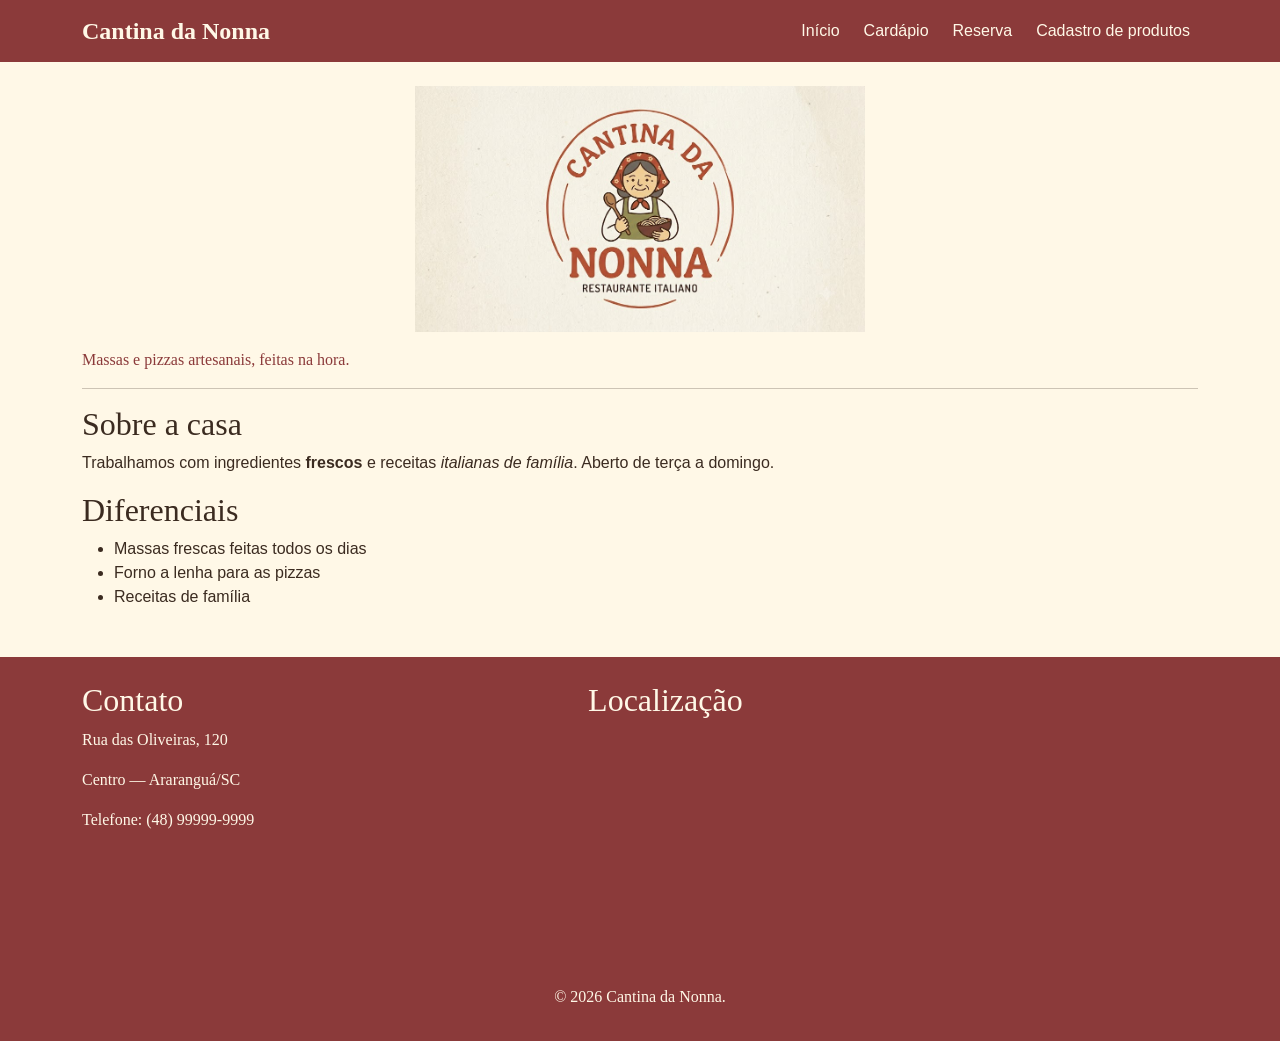
<file: index.html>
<!DOCTYPE html>
<html lang="pt-br">

<head>
  <meta charset="UTF-8">

  <meta name="viewport" content="width=device-width, initial-scale=1">

  <title>Cantina da Nonna</title>

  <link rel="stylesheet" href="https://cdn.jsdelivr.net/npm/bootstrap@5.3.8/dist/css/bootstrap.min.css">
  <link rel="stylesheet" href="public/style/index.css">
</head>


<body class="d-flex flex-column min-vh-100">

  <nav class="navbar navbar-expand-lg" data-bs-theme="dark">
    <div class="container">
      <a class="navbar-brand" href="index.html">Cantina da Nonna</a>

      <button class="navbar-toggler" type="button" data-bs-toggle="collapse" data-bs-target="#menu-principal"
        aria-controls="menu-principal" aria-expanded="false" aria-label="Abrir menu">
        <span class="navbar-toggler-icon"></span>
      </button>

      <div class="collapse navbar-collapse" id="menu-principal">
        <ul class="navbar-nav ms-auto gap-2">
          <li class="nav-item">
            <a class="nav-link active" aria-current="page" href="index.html">Início</a>
          </li>
          <li class="nav-item"><a class="nav-link" href="cardapio.html">Cardápio</a></li>
          <li class="nav-item"><a class="nav-link" href="reserva.html">Reserva</a></li>
          <li class="nav-item"><a class="nav-link" href="cadastro-produtos.html">Cadastro de produtos</a></li>
        </ul>
      </div>
    </div>
  </nav>

  <main class="container mt-4 flex-grow-1">

    <img src="public/images/logo.jpeg" alt="Logo da Cantina da Nonna" width="450" class="d-block mx-auto mb-3">

    <p style="color: #8B3A3A; font-family: Georgia, serif;">Massas e pizzas artesanais, feitas na hora.</p>

    <hr>

    <h2>Sobre a casa</h2>

    <p>
      Trabalhamos com ingredientes <strong>frescos</strong> e receitas
      <em>italianas de família</em>. Aberto de terça a domingo.
    </p>

    <h2>Diferenciais</h2>

    <ul>
      <li>Massas frescas feitas todos os dias</li>
      <li>Forno a lenha para as pizzas</li>
      <li>Receitas de família</li>
    </ul>

  </main>

  <footer>

    <div class="container d-flex gap-4">

      <section class="flex-fill">
        <h2>Contato</h2>
        <p>Rua das Oliveiras, 120</p>
        <p>Centro — Araranguá/SC</p>
        <p>Telefone: (48) 99999-9999</p>
      </section>

      <section class="flex-fill">
        <h2>Localização</h2>

        <iframe src="https://www.google.com/maps?q=Rua%20das%20Oliveiras%20120%20Ararangua%20SC&output=embed"
          width="100%" height="250" style="border:0;" allowfullscreen="" loading="lazy"
          referrerpolicy="no-referrer-when-downgrade">
        </iframe>
      </section>

    </div>

    <p class="text-center">&copy; 2026 Cantina da Nonna.</p>
  </footer>

  <script src="https://cdn.jsdelivr.net/npm/bootstrap@5.3.8/dist/js/bootstrap.bundle.min.js"></script>
</body>

</html>
</file>
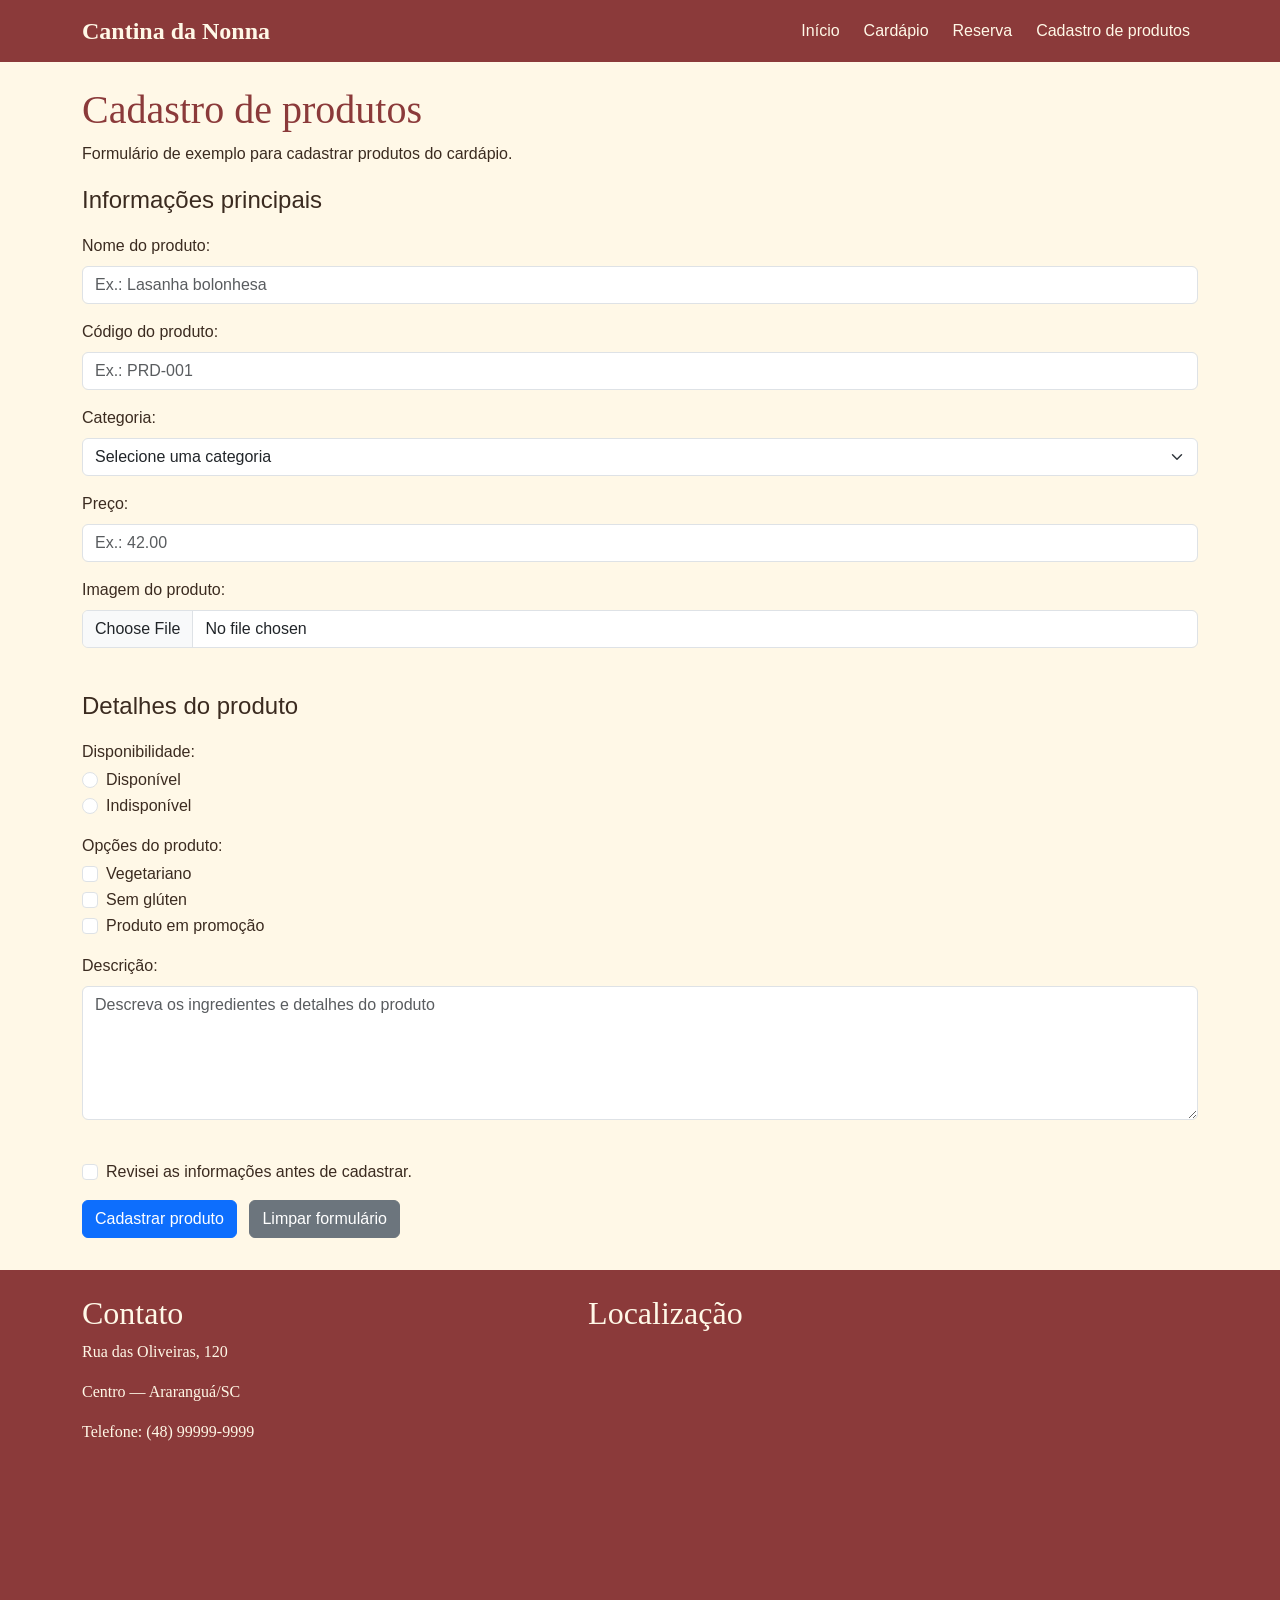
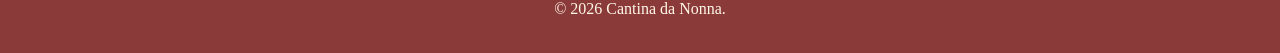
<file: cadastro-produtos.html>
<!DOCTYPE html>
<html lang="pt-br">

<head>
  <meta charset="UTF-8">

  <meta name="viewport" content="width=device-width, initial-scale=1">

  <title>Cantina da Nonna - Cadastro de produtos</title>

  <link rel="stylesheet" href="https://cdn.jsdelivr.net/npm/bootstrap@5.3.8/dist/css/bootstrap.min.css">
  <link rel="stylesheet" href="public/style/index.css">
</head>

<body class="d-flex flex-column min-vh-100">

  <nav class="navbar navbar-expand-lg" data-bs-theme="dark">
    <div class="container">
      <a class="navbar-brand" href="index.html">Cantina da Nonna</a>

      <button class="navbar-toggler" type="button" data-bs-toggle="collapse" data-bs-target="#menu-principal"
        aria-controls="menu-principal" aria-expanded="false" aria-label="Abrir menu">
        <span class="navbar-toggler-icon"></span>
      </button>

      <div class="collapse navbar-collapse" id="menu-principal">
        <ul class="navbar-nav ms-auto gap-2">
          <li class="nav-item"><a class="nav-link" href="index.html">Início</a></li>
          <li class="nav-item"><a class="nav-link" href="cardapio.html">Cardápio</a></li>
          <li class="nav-item"><a class="nav-link" href="reserva.html">Reserva</a></li>
          <li class="nav-item">
            <a class="nav-link active" aria-current="page" href="cadastro-produtos.html">Cadastro de produtos</a>
          </li>
        </ul>
      </div>
    </div>
  </nav>

  <main class="container mt-4 flex-grow-1">

    <h1>Cadastro de produtos</h1>

    <p>Formulário de exemplo para cadastrar produtos do cardápio.</p>

    <form>

      <fieldset class="mb-4">
        <legend class="mb-3">Informações principais</legend>

        <div class="mb-3">
          <label for="nome-produto" class="form-label">Nome do produto:</label>
          <input type="text" id="nome-produto" name="nome-produto" class="form-control"
            placeholder="Ex.: Lasanha bolonhesa" required minlength="3" maxlength="60">
        </div>

        <div class="mb-3">
          <label for="codigo-produto" class="form-label">Código do produto:</label>
          <input type="text" id="codigo-produto" name="codigo-produto" class="form-control" placeholder="Ex.: PRD-001"
            required maxlength="10">
        </div>

        <div class="mb-3">
          <label for="categoria" class="form-label">Categoria:</label>
          <select id="categoria" name="categoria" class="form-select" required>
            <option value="">Selecione uma categoria</option>
            <option value="massa">Massa</option>
            <option value="pizza">Pizza</option>
            <option value="entrada">Entrada</option>
            <option value="bebida">Bebida</option>
            <option value="sobremesa">Sobremesa</option>
          </select>
        </div>

        <div class="mb-3">
          <label for="preco" class="form-label">Preço:</label>
          <input type="number" id="preco" name="preco" class="form-control" placeholder="Ex.: 42.00" required min="1"
            step="0.01">
        </div>

        <div class="mb-3">
          <label for="imagem-produto" class="form-label">Imagem do produto:</label>
          <input type="file" id="imagem-produto" name="imagem-produto" class="form-control" accept="image/*">
        </div>
      </fieldset>

      <fieldset class="mb-4">
        <legend class="mb-3">Detalhes do produto</legend>

        <p class="mb-1">Disponibilidade:</p>
        <div class="form-check">
          <input type="radio" id="disponivel-sim" name="disponibilidade" value="sim" class="form-check-input" required>
          <label for="disponivel-sim" class="form-check-label">Disponível</label>
        </div>
        <div class="form-check mb-3">
          <input type="radio" id="disponivel-nao" name="disponibilidade" value="nao" class="form-check-input">
          <label for="disponivel-nao" class="form-check-label">Indisponível</label>
        </div>

        <p class="mb-1">Opções do produto:</p>
        <div class="form-check">
          <input type="checkbox" id="vegetariano" name="opcoes" value="vegetariano" class="form-check-input">
          <label for="vegetariano" class="form-check-label">Vegetariano</label>
        </div>
        <div class="form-check">
          <input type="checkbox" id="sem-gluten" name="opcoes" value="sem-gluten" class="form-check-input">
          <label for="sem-gluten" class="form-check-label">Sem glúten</label>
        </div>
        <div class="form-check mb-3">
          <input type="checkbox" id="promocao" name="opcoes" value="promocao" class="form-check-input">
          <label for="promocao" class="form-check-label">Produto em promoção</label>
        </div>

        <div class="mb-3">
          <label for="descricao" class="form-label">Descrição:</label>
          <textarea id="descricao" name="descricao" class="form-control" rows="5"
            placeholder="Descreva os ingredientes e detalhes do produto" maxlength="300"></textarea>
        </div>
      </fieldset>

      <div class="form-check mb-3">
        <input type="checkbox" id="conferencia" name="conferencia" class="form-check-input" required>
        <label for="conferencia" class="form-check-label">Revisei as informações antes de cadastrar.</label>
      </div>

      <button type="submit" class="btn btn-primary">Cadastrar produto</button>
      <button type="reset" class="btn btn-secondary ms-2">Limpar formulário</button>
    </form>

  </main>

  <footer>

    <div class="container d-flex gap-4">

      <section class="flex-fill">
        <h2>Contato</h2>
        <p>Rua das Oliveiras, 120</p>
        <p>Centro — Araranguá/SC</p>
        <p>Telefone: (48) 99999-9999</p>
      </section>

      <section class="flex-fill">
        <h2>Localização</h2>

        <iframe src="https://www.google.com/maps?q=Rua%20das%20Oliveiras%20120%20Ararangua%20SC&output=embed"
          width="100%" height="250" style="border:0;" allowfullscreen="" loading="lazy"
          referrerpolicy="no-referrer-when-downgrade">
        </iframe>
      </section>

    </div>

    <p class="text-center">&copy; 2026 Cantina da Nonna.</p>
  </footer>

  <script src="https://cdn.jsdelivr.net/npm/bootstrap@5.3.8/dist/js/bootstrap.bundle.min.js"></script>
</body>

</html>
</file>
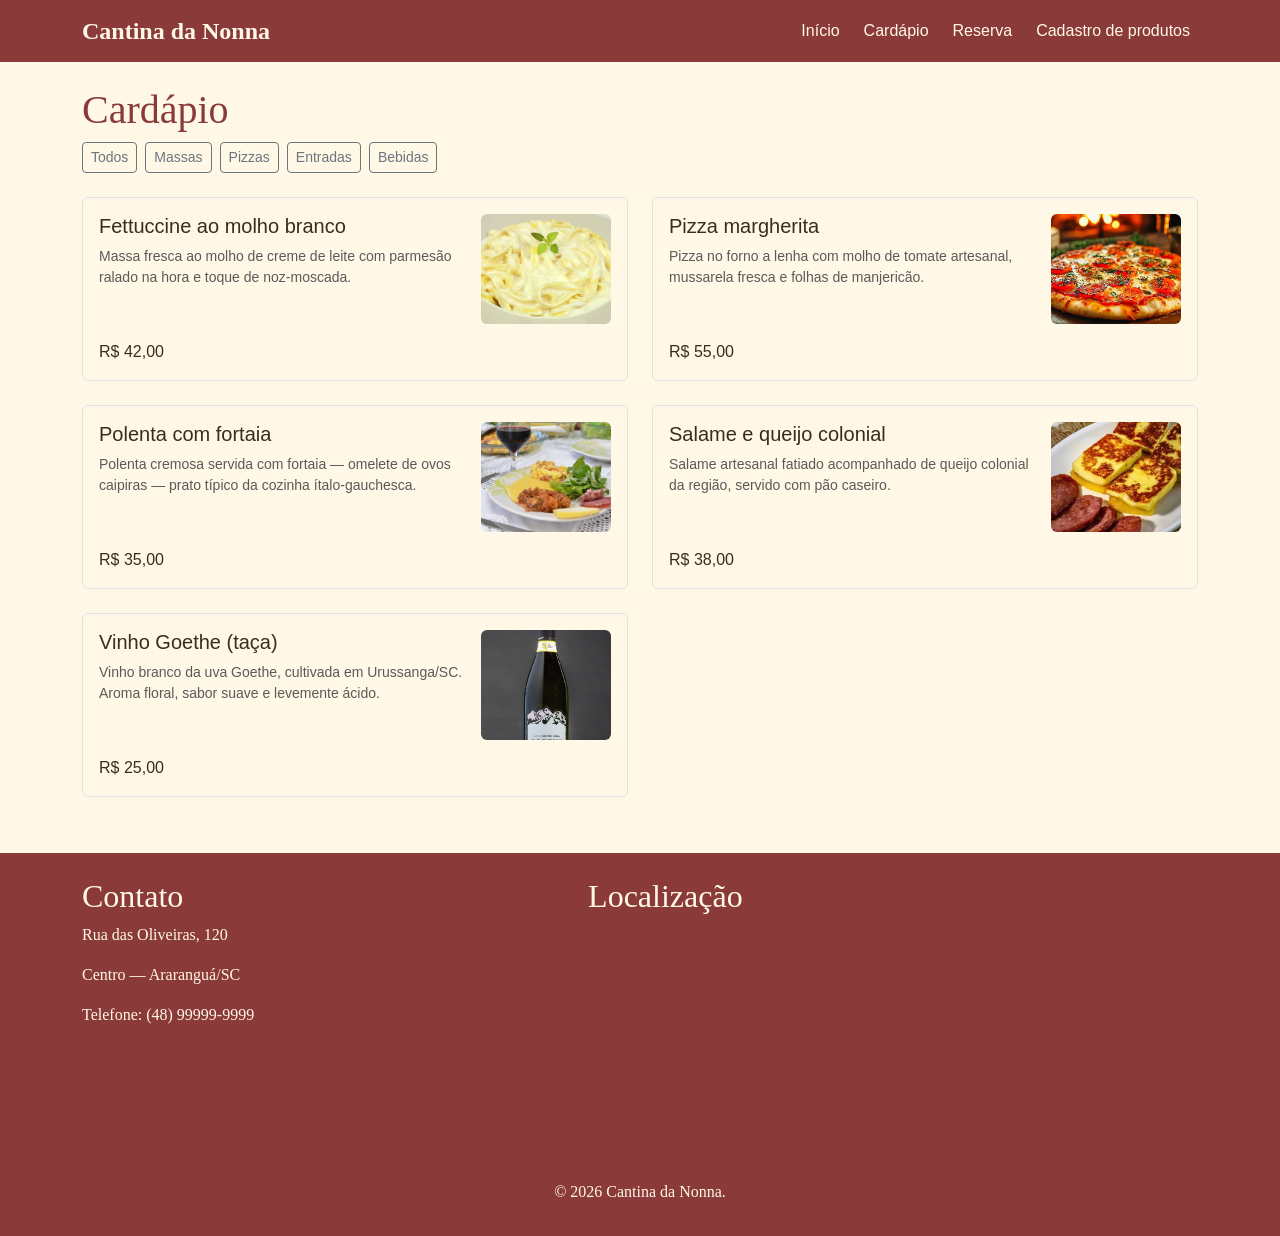
<file: cardapio.html>
<!DOCTYPE html>
<html lang="pt-br">

<head>
  <meta charset="UTF-8">

  <meta name="viewport" content="width=device-width, initial-scale=1">

  <title>Cantina da Nonna - Cardápio</title>

  <link rel="stylesheet" href="https://cdn.jsdelivr.net/npm/bootstrap@5.3.8/dist/css/bootstrap.min.css">
  <link rel="stylesheet" href="public/style/index.css">
</head>

<body class="d-flex flex-column min-vh-100">

  <nav class="navbar navbar-expand-lg" data-bs-theme="dark">
    <div class="container">
      <a class="navbar-brand" href="index.html">Cantina da Nonna</a>

      <button class="navbar-toggler" type="button" data-bs-toggle="collapse" data-bs-target="#menu-principal"
        aria-controls="menu-principal" aria-expanded="false" aria-label="Abrir menu">
        <span class="navbar-toggler-icon"></span>
      </button>

      <div class="collapse navbar-collapse" id="menu-principal">
        <ul class="navbar-nav ms-auto gap-2">
          <li class="nav-item"><a class="nav-link" href="index.html">Início</a></li>
          <li class="nav-item">
            <a class="nav-link active" aria-current="page" href="cardapio.html">Cardápio</a>
          </li>
          <li class="nav-item"><a class="nav-link" href="reserva.html">Reserva</a></li>
          <li class="nav-item"><a class="nav-link" href="cadastro-produtos.html">Cadastro de produtos</a></li>
        </ul>
      </div>
    </div>
  </nav>

  <main class="container mt-4 flex-grow-1">

    <h1>Cardápio</h1>

    <div class="d-flex gap-2 mb-4 flex-wrap" id="filtros">
      <button class="btn btn-outline-secondary btn-sm" data-filtro="todos">Todos</button>
      <button class="btn btn-outline-secondary btn-sm" data-filtro="massa">Massas</button>
      <button class="btn btn-outline-secondary btn-sm" data-filtro="pizza">Pizzas</button>
      <button class="btn btn-outline-secondary btn-sm" data-filtro="entrada">Entradas</button>
      <button class="btn btn-outline-secondary btn-sm" data-filtro="bebida">Bebidas</button>
    </div>

    <div class="row" id="lista-pratos">
      <!-- Os cards são gerados pelo script.js -->
    </div>
  </main>

  <footer>

    <div class="container d-flex gap-4">

      <section class="flex-fill">
        <h2>Contato</h2>
        <p>Rua das Oliveiras, 120</p>
        <p>Centro — Araranguá/SC</p>
        <p>Telefone: (48) 99999-9999</p>
      </section>

      <section class="flex-fill">
        <h2>Localização</h2>

        <iframe src="https://www.google.com/maps?q=Rua%20das%20Oliveiras%20120%20Ararangua%20SC&output=embed"
          width="100%" height="250" style="border:0;" allowfullscreen="" loading="lazy"
          referrerpolicy="no-referrer-when-downgrade">
        </iframe>
      </section>

    </div>

    <p class="text-center">&copy; 2026 Cantina da Nonna.</p>
  </footer>

  <script src="https://cdn.jsdelivr.net/npm/bootstrap@5.3.8/dist/js/bootstrap.bundle.min.js"></script>
  <script src="public/script/script.js"></script>
</body>

</html>
</file>
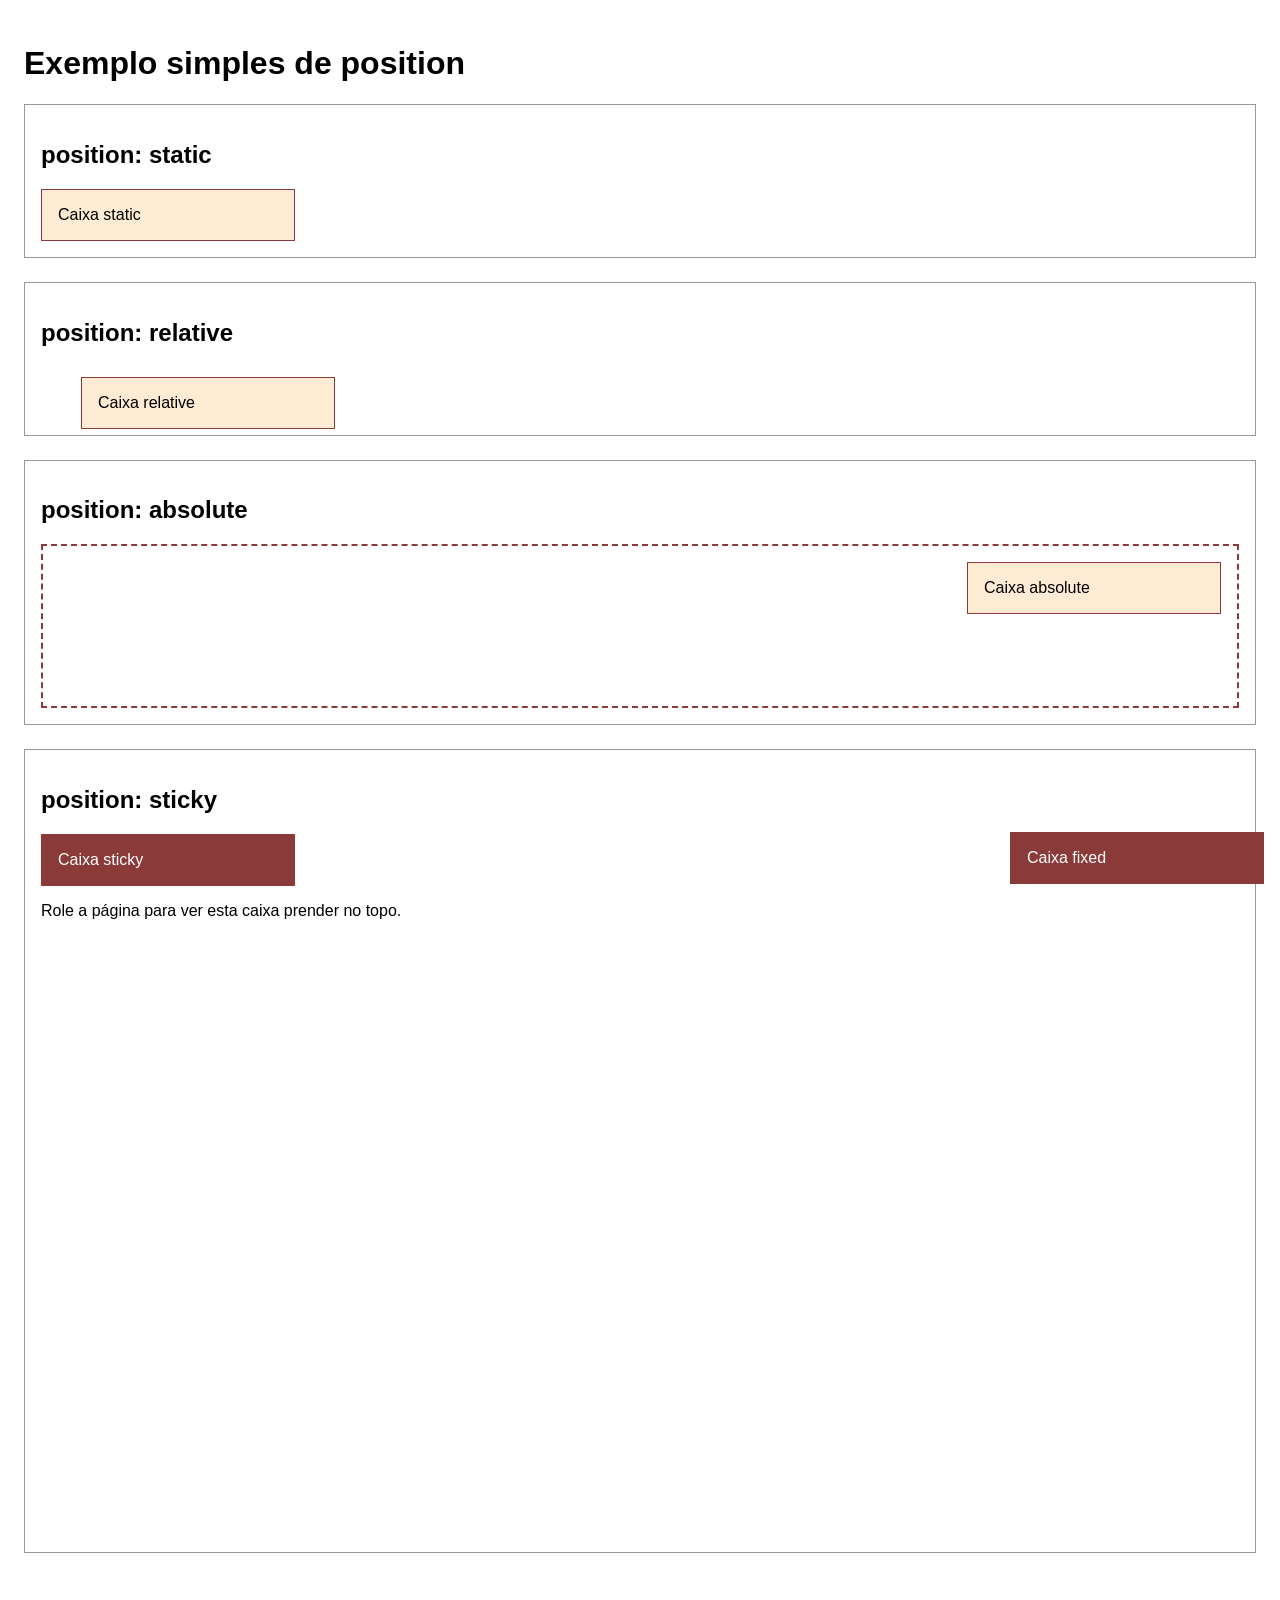
<file: exemplo-position.html>
<!DOCTYPE html>
<html lang="pt-br">

<head>
  <meta charset="UTF-8">
  <meta name="viewport" content="width=device-width, initial-scale=1.0">
  <title>Exemplo de position</title>

  <style>
    body {
      font-family: Arial, sans-serif;
      margin: 0;
      padding: 24px;
    }

    section {
      border: 1px solid #999999;
      margin-bottom: 24px;
      padding: 16px;
    }

    .caixa {
      background-color: #FDEBD3;
      border: 1px solid #8B3A3A;
      padding: 16px;
      width: 220px;
    }

    /*
      static é o padrão.
      Se não escrevermos position, o elemento já é static.
      Ele fica no fluxo normal da página.
    */
    .static {
      position: static;
    }

    /*
      relative mantém o elemento no fluxo normal,
      mas permite deslocar a caixa a partir da posição original.
    */
    .relative {
      position: relative;
      left: 40px;
      top: 10px;
    }

    /*
      O pai recebe position: relative para servir de referência.
      Assim, o filho absolute se posiciona dentro desta caixa.
    */
    .pai {
      border: 2px dashed #8B3A3A;
      height: 160px;
      position: relative;
    }

    /*
      absolute tira o elemento do fluxo normal.
      top e right posicionam a caixa em relação ao pai posicionado.
    */
    .absolute {
      position: absolute;
      right: 16px;
      top: 16px;
    }

    /*
      sticky funciona como normal até chegar no topo.
      Depois, fica preso na posição indicada por top.
    */
    .sticky {
      background-color: #8B3A3A;
      color: #FFFFFF;
      position: sticky;
      top: 0;
    }

    /*
      fixed fica preso na tela.
      Mesmo rolando a página, ele permanece no mesmo lugar da janela.
    */
    .fixed {
      background-color: #8B3A3A;
      bottom: 16px;
      color: #FFFFFF;
      position: fixed;
      right: 16px;
    }

    .espaco {
      height: 600px;
    }
  </style>
</head>

<body>
  <h1>Exemplo simples de position</h1>

  <section>
    <h2>position: static</h2>
    <div class="caixa static">Caixa static</div>
  </section>

  <section>
    <h2>position: relative</h2>
    <div class="caixa relative">Caixa relative</div>
  </section>

  <section>
    <h2>position: absolute</h2>
    <div class="pai">
      <div class="caixa absolute">Caixa absolute</div>
    </div>
  </section>

  <section>
    <h2>position: sticky</h2>
    <div class="caixa sticky">Caixa sticky</div>
    <p>Role a página para ver esta caixa prender no topo.</p>
    <div class="espaco"></div>
  </section>

  <div class="caixa fixed">Caixa fixed</div>
</body>

</html>
</file>
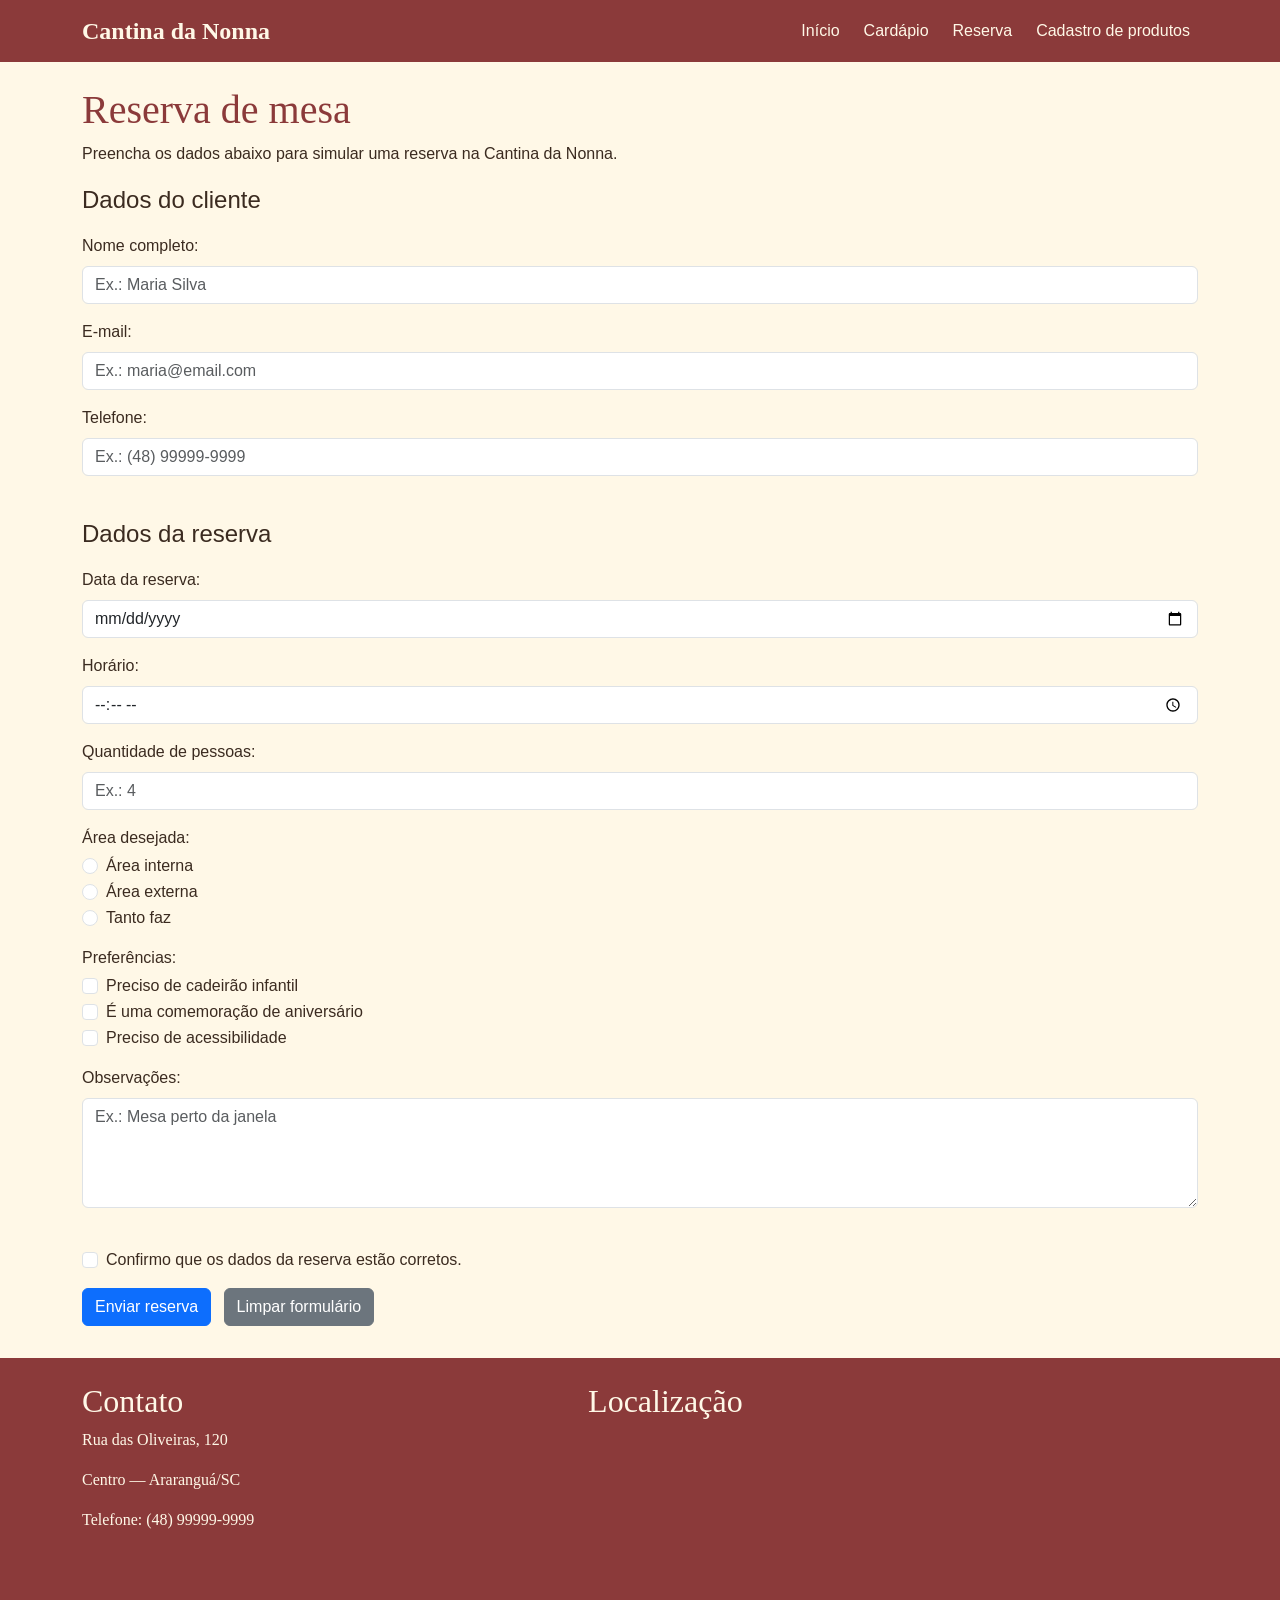
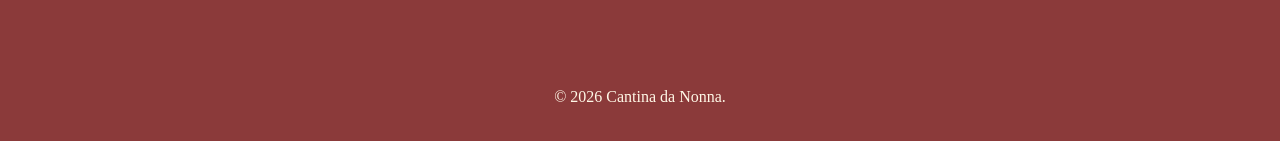
<file: reserva.html>
<!DOCTYPE html>
<html lang="pt-br">

<head>
  <meta charset="UTF-8">

  <meta name="viewport" content="width=device-width, initial-scale=1">

  <title>Cantina da Nonna - Reserva</title>

  <link rel="stylesheet" href="https://cdn.jsdelivr.net/npm/bootstrap@5.3.8/dist/css/bootstrap.min.css">
  <link rel="stylesheet" href="public/style/index.css">
</head>

<body class="d-flex flex-column min-vh-100">

  <nav class="navbar navbar-expand-lg" data-bs-theme="dark">
    <div class="container">
      <a class="navbar-brand" href="index.html">Cantina da Nonna</a>

      <button class="navbar-toggler" type="button" data-bs-toggle="collapse" data-bs-target="#menu-principal"
        aria-controls="menu-principal" aria-expanded="false" aria-label="Abrir menu">
        <span class="navbar-toggler-icon"></span>
      </button>

      <div class="collapse navbar-collapse" id="menu-principal">
        <ul class="navbar-nav ms-auto gap-2">
          <li class="nav-item"><a class="nav-link" href="index.html">Início</a></li>
          <li class="nav-item"><a class="nav-link" href="cardapio.html">Cardápio</a></li>
          <li class="nav-item">
            <a class="nav-link active" aria-current="page" href="reserva.html">Reserva</a>
          </li>
          <li class="nav-item"><a class="nav-link" href="cadastro-produtos.html">Cadastro de produtos</a></li>
        </ul>
      </div>
    </div>
  </nav>

  <main class="container mt-4 flex-grow-1">

    <h1>Reserva de mesa</h1>

    <p>Preencha os dados abaixo para simular uma reserva na Cantina da Nonna.</p>

    <form>

      <fieldset class="mb-4">
        <legend class="mb-3">Dados do cliente</legend>

        <div class="mb-3">
          <label for="nome" class="form-label">Nome completo:</label>
          <input type="text" id="nome" name="nome" class="form-control" placeholder="Ex.: Maria Silva" required
            minlength="3">
        </div>

        <div class="mb-3">
          <label for="email" class="form-label">E-mail:</label>
          <input type="email" id="email" name="email" class="form-control" placeholder="Ex.: maria@email.com" required>
        </div>

        <div class="mb-3">
          <label for="telefone" class="form-label">Telefone:</label>
          <input type="tel" id="telefone" name="telefone" class="form-control" placeholder="Ex.: (48) 99999-9999"
            required>
        </div>
      </fieldset>

      <fieldset class="mb-4">
        <legend class="mb-3">Dados da reserva</legend>

        <div class="mb-3">
          <label for="data" class="form-label">Data da reserva:</label>
          <input type="date" id="data" name="data" class="form-control" required>
        </div>

        <div class="mb-3">
          <label for="horario" class="form-label">Horário:</label>
          <input type="time" id="horario" name="horario" class="form-control" required>
        </div>

        <div class="mb-3">
          <label for="pessoas" class="form-label">Quantidade de pessoas:</label>
          <input type="number" id="pessoas" name="pessoas" class="form-control" placeholder="Ex.: 4" required min="1"
            max="20">
        </div>

        <p class="mb-1">Área desejada:</p>
        <div class="form-check">
          <input type="radio" id="area-interna" name="area" value="interna" class="form-check-input" required>
          <label for="area-interna" class="form-check-label">Área interna</label>
        </div>
        <div class="form-check">
          <input type="radio" id="area-externa" name="area" value="externa" class="form-check-input">
          <label for="area-externa" class="form-check-label">Área externa</label>
        </div>
        <div class="form-check mb-3">
          <input type="radio" id="area-indiferente" name="area" value="indiferente" class="form-check-input">
          <label for="area-indiferente" class="form-check-label">Tanto faz</label>
        </div>

        <p class="mb-1">Preferências:</p>
        <div class="form-check">
          <input type="checkbox" id="cadeirao" name="preferencias" value="cadeirao" class="form-check-input">
          <label for="cadeirao" class="form-check-label">Preciso de cadeirão infantil</label>
        </div>
        <div class="form-check">
          <input type="checkbox" id="aniversario" name="preferencias" value="aniversario" class="form-check-input">
          <label for="aniversario" class="form-check-label">É uma comemoração de aniversário</label>
        </div>
        <div class="form-check mb-3">
          <input type="checkbox" id="acessibilidade" name="preferencias" value="acessibilidade"
            class="form-check-input">
          <label for="acessibilidade" class="form-check-label">Preciso de acessibilidade</label>
        </div>

        <div class="mb-3">
          <label for="observacoes" class="form-label">Observações:</label>
          <textarea id="observacoes" name="observacoes" class="form-control" rows="4"
            placeholder="Ex.: Mesa perto da janela"></textarea>
        </div>
      </fieldset>

      <div class="form-check mb-3">
        <input type="checkbox" id="confirmacao" name="confirmacao" class="form-check-input" required>
        <label for="confirmacao" class="form-check-label">Confirmo que os dados da reserva estão corretos.</label>
      </div>

      <button type="submit" class="btn btn-primary">Enviar reserva</button>
      <button type="reset" class="btn btn-secondary ms-2">Limpar formulário</button>
    </form>

  </main>

  <footer>

    <div class="container d-flex gap-4">

      <section class="flex-fill">
        <h2>Contato</h2>
        <p>Rua das Oliveiras, 120</p>
        <p>Centro — Araranguá/SC</p>
        <p>Telefone: (48) 99999-9999</p>
      </section>

      <section class="flex-fill">
        <h2>Localização</h2>

        <iframe src="https://www.google.com/maps?q=Rua%20das%20Oliveiras%20120%20Ararangua%20SC&output=embed"
          width="100%" height="250" style="border:0;" allowfullscreen="" loading="lazy"
          referrerpolicy="no-referrer-when-downgrade">
        </iframe>
      </section>

    </div>

    <p class="text-center">&copy; 2026 Cantina da Nonna.</p>
  </footer>

  <script src="https://cdn.jsdelivr.net/npm/bootstrap@5.3.8/dist/js/bootstrap.bundle.min.js"></script>
</body>

</html>
</file>
<file: public/style/index.css>
body {
  font-family: Arial, sans-serif;
  color: #3B2B20;
  background-color: #FFF8E7;
  margin: 0;
}

h1 {
  color: #8B3A3A;
}

h1,
h2 {
  font-family: Georgia, serif;
}

nav {
  background-color: #8B3A3A;
  padding-top: 16px;
  padding-bottom: 16px;
}

.navbar-brand,
.nav-link {
  color: #FFF8E7 !important;
}

.navbar-brand {
  font-family: Georgia, serif;
  font-size: 24px;
  font-weight: bold;
}

footer {
  background-color: #8B3A3A;
  color: #FFF8E7;
  font-family: Georgia, serif;
  margin-top: 32px;
  padding: 24px 0 16px;
}

.cardapio-img {
  width: 130px;
  height: 110px;
  object-fit: cover;
  flex-shrink: 0;
}

footer iframe {
  width: 100%;
}
</file>
